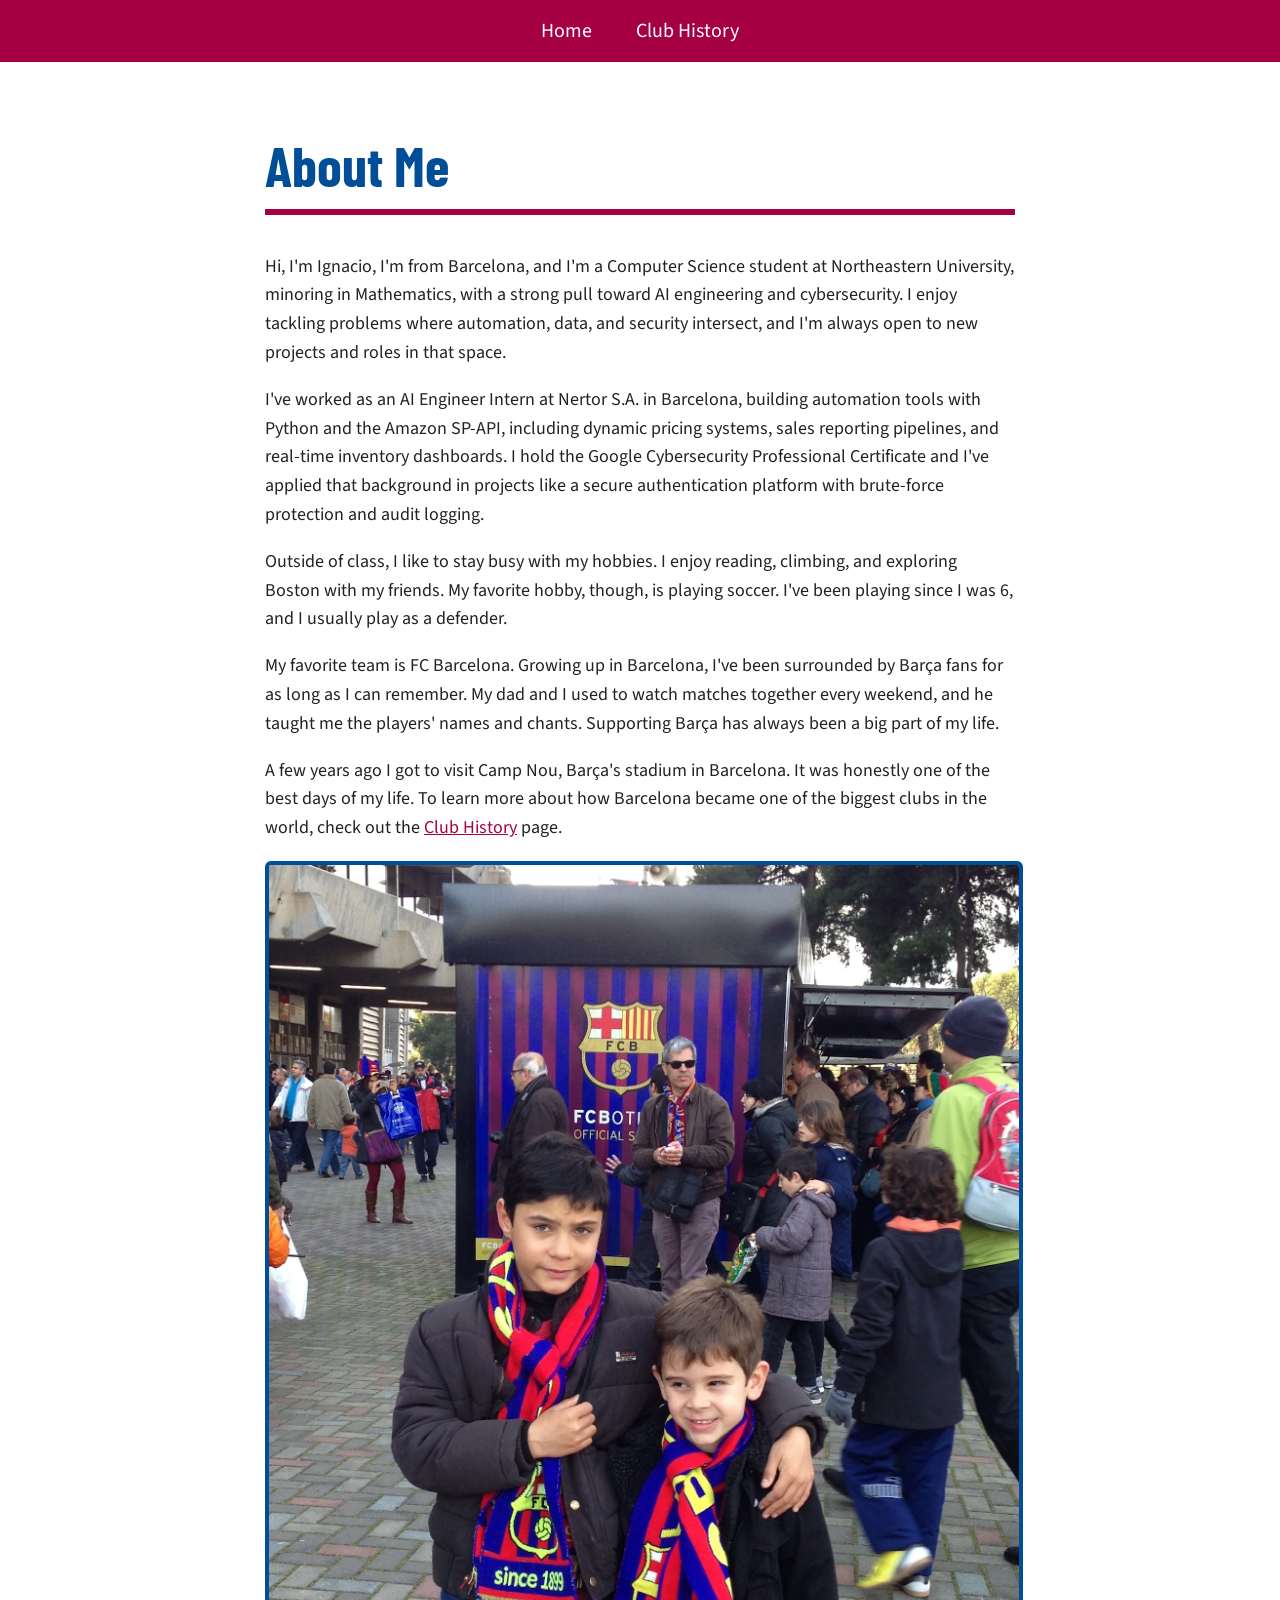
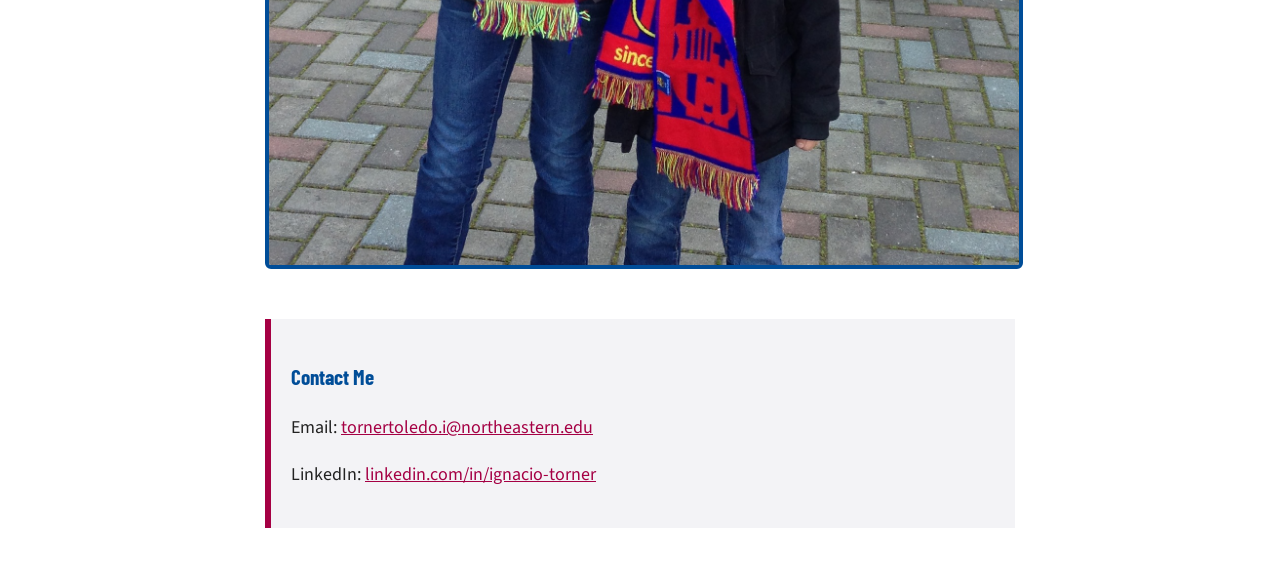
<file: index.html>
<!DOCTYPE html>
<html>
<head>
  <meta charset="UTF-8">
  <title>About Me</title>
  <link href="https://fonts.googleapis.com/css2?family=Barlow+Condensed:wght@700&family=Source+Sans+3&display=swap" rel="stylesheet">
  <link rel="stylesheet" href="style.css">
</head>
<body>

  <nav>
    <a href="index.html">Home</a>
    <a href="history.html">Club History</a>
  </nav>

  <main>
    <h1>About Me</h1>

    <p>
      Hi, I'm Ignacio, I'm from Barcelona, and I'm a Computer Science student at Northeastern University,
      minoring in Mathematics, with a strong pull toward AI engineering and cybersecurity. I enjoy
      tackling problems where automation, data, and security intersect, and I'm always open to new
      projects and roles in that space.
    </p>

    <p>
      I've worked as an AI Engineer Intern at Nertor S.A. in Barcelona, building automation tools with
      Python and the Amazon SP-API, including dynamic pricing systems, sales reporting pipelines, and
      real-time inventory dashboards. I hold the Google Cybersecurity Professional Certificate and I've
      applied that background in projects like a secure authentication platform with brute-force
      protection and audit logging.
    </p>

    <p>
      Outside of class, I like to stay busy with my hobbies. I enjoy reading, climbing, and exploring
      Boston with my friends. My favorite hobby, though, is playing soccer. I've been playing since I
      was 6, and I usually play as a defender.
    </p>

    <p>
      My favorite team is FC Barcelona. Growing up in Barcelona, I've been surrounded by Barça fans
      for as long as I can remember. My dad and I used to watch matches together every weekend, and
      he taught me the players' names and chants. Supporting Barça has always been a big part of my life.
    </p>

    <p>
      A few years ago I got to visit Camp Nou, Barça's stadium in Barcelona. It was honestly
      one of the best days of my life. To learn more about how Barcelona became one of the biggest clubs
      in the world, check out the <a href="history.html">Club History</a> page.
    </p>

    <img src="images/game.JPG" alt="Me at Camp Nou with my brother">

    <div class="contact">
      <h3>Contact Me</h3>
      <p>Email: <a href="mailto:tornertoledo.i@northeastern.edu">tornertoledo.i@northeastern.edu</a></p>
      <p>LinkedIn: <a href="https://www.linkedin.com/in/ignacio-torner">linkedin.com/in/ignacio-torner</a></p>
    </div>
  </main>

</body>
</html>
</file>
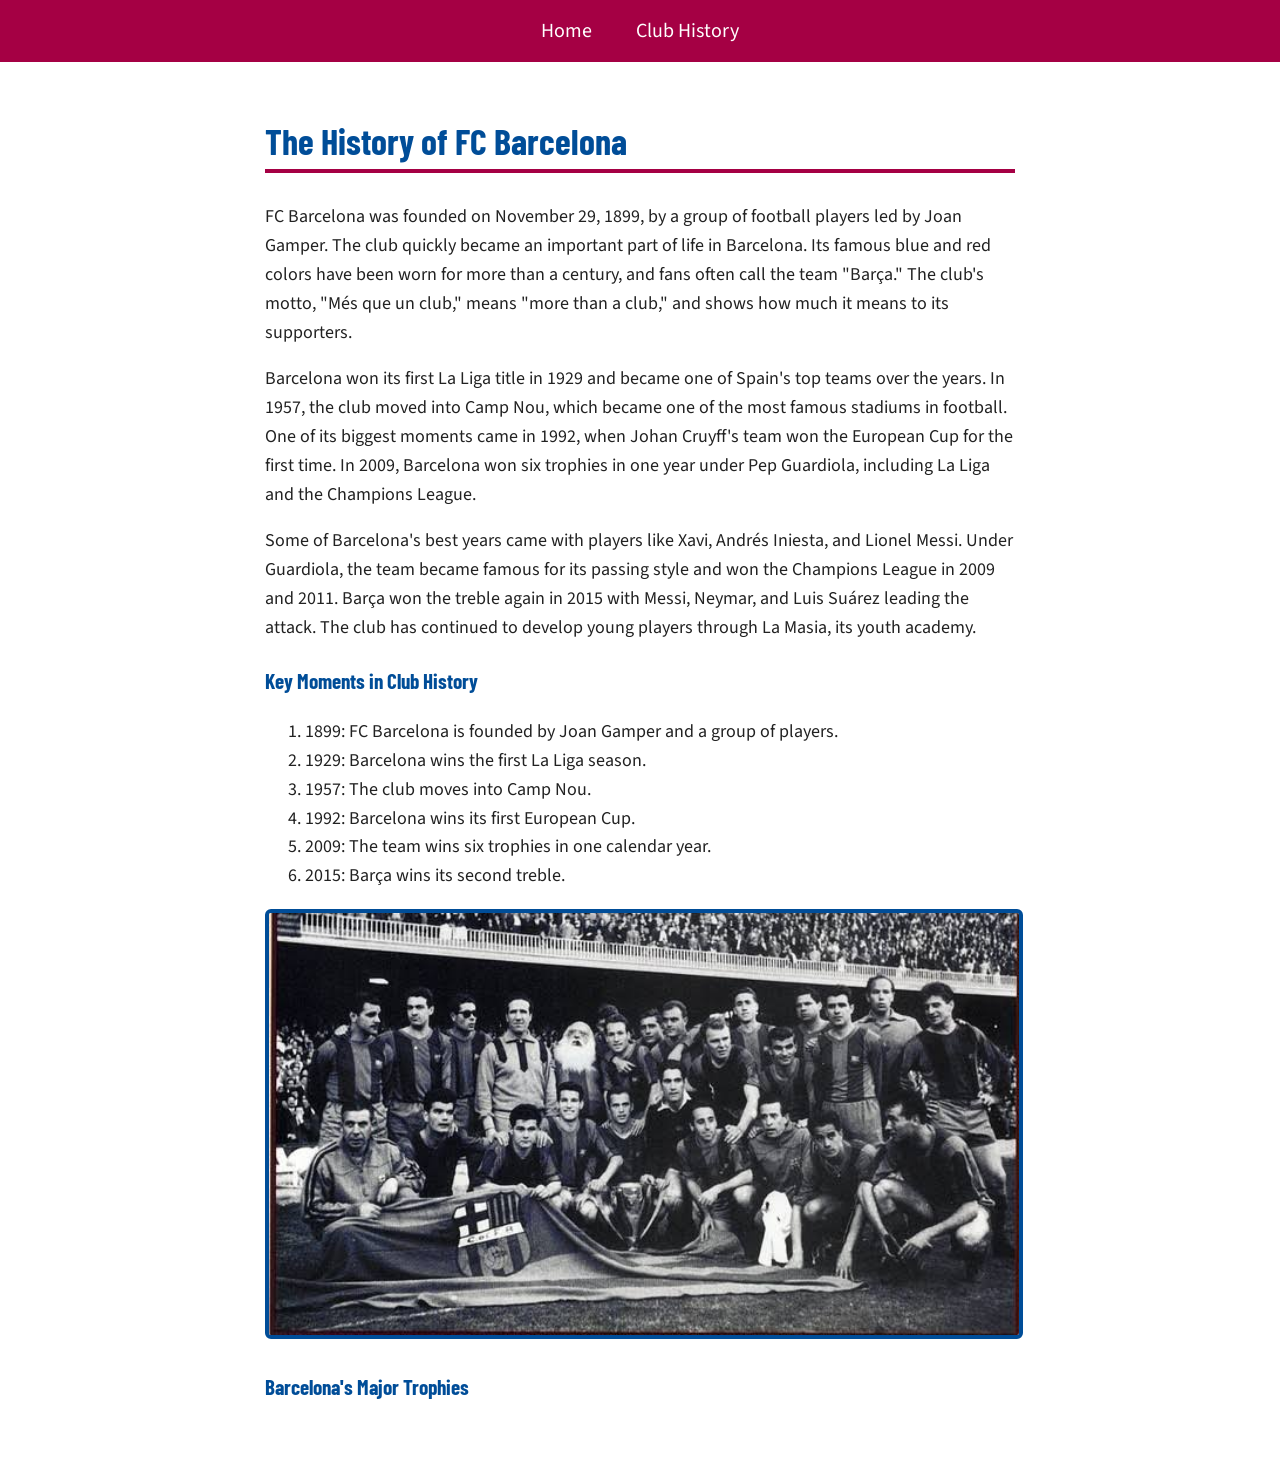
<file: history.html>
<!DOCTYPE html>
<html>
<head>
  <meta charset="UTF-8">
  <title>Club History</title>
  <link href="https://fonts.googleapis.com/css2?family=Barlow+Condensed:wght@700&family=Source+Sans+3&display=swap" rel="stylesheet">
  <link rel="stylesheet" href="style.css">
  <script src="https://d3js.org/d3.v7.min.js"></script>
</head>
<body>

  <nav>
    <a href="index.html">Home</a>
    <a href="history.html">Club History</a>
  </nav>

  <main>
    <h2>The History of FC Barcelona</h2>

    <p>
      FC Barcelona was founded on November 29, 1899, by a group of football players led by Joan Gamper.
      The club quickly became an important part of life in Barcelona. Its famous blue and red colors
      have been worn for more than a century, and fans often call the team "Barça." The club's motto,
      "Més que un club," means "more than a club," and shows how much it means to its supporters.
    </p>

    <p>
      Barcelona won its first La Liga title in 1929 and became one of Spain's top teams over the years.
      In 1957, the club moved into Camp Nou, which became one of the most famous stadiums in football.
      One of its biggest moments came in 1992, when Johan Cruyff's team won the European Cup for the
      first time. In 2009, Barcelona won six trophies in one year under Pep Guardiola, including La Liga
      and the Champions League.
    </p>

    <p>
      Some of Barcelona's best years came with players like Xavi, Andrés Iniesta, and Lionel Messi.
      Under Guardiola, the team became famous for its passing style and won the Champions League in
      2009 and 2011. Barça won the treble again in 2015 with Messi, Neymar, and Luis Suárez leading
      the attack. The club has continued to develop young players through La Masia, its youth academy.
    </p>

    <h3>Key Moments in Club History</h3>
    <ol>
      <li>1899: FC Barcelona is founded by Joan Gamper and a group of players.</li>
      <li>1929: Barcelona wins the first La Liga season.</li>
      <li>1957: The club moves into Camp Nou.</li>
      <li>1992: Barcelona wins its first European Cup.</li>
      <li>2009: The team wins six trophies in one calendar year.</li>
      <li>2015: Barça wins its second treble.</li>
    </ol>

    <img src="images/history.jpeg" alt="FC Barcelona">

    <h3>Barcelona's Major Trophies</h3>
    <div id="chart"></div>
  </main>

  <script>
    const data = [
      { trophy: "La Liga", count: 28 },
      { trophy: "Copa del Rey", count: 32 },
      { trophy: "Champions League", count: 5 },
      { trophy: "UEFA Super Cup", count: 5 },
      { trophy: "Supercopa", count: 16 },
      { trophy: "Cup Winners' Cup", count: 4 },
      { trophy: "Club World Cup", count: 3 }
    ];

    const width = 750;
    const height = 400;
    const margin = 50;

    const svg = d3.select("#chart")
      .append("svg")
      .attr("width", width)
      .attr("height", height);

    const x = d3.scaleBand()
      .domain(data.map(d => d.trophy))
      .range([margin, width - margin])
      .padding(0.2);

    const y = d3.scaleLinear()
      .domain([0, d3.max(data, d => d.count) + 3])
      .range([height - margin, margin]);

    svg.selectAll("rect")
      .data(data)
      .enter()
      .append("rect")
      .attr("class", "bar")
      .attr("x", d => x(d.trophy))
      .attr("y", d => y(d.count))
      .attr("width", x.bandwidth())
      .attr("height", d => height - margin - y(d.count));

    svg.append("g")
      .attr("transform", "translate(0," + (height - margin) + ")")
      .call(d3.axisBottom(x));

    svg.append("g")
      .attr("transform", "translate(" + margin + ",0)")
      .call(d3.axisLeft(y));

    svg.append("text")
      .attr("x", width / 2)
      .attr("y", height - 10)
      .attr("text-anchor", "middle")
      .text("Competition");

    svg.append("text")
      .attr("transform", "rotate(-90)")
      .attr("x", -height / 2)
      .attr("y", 15)
      .attr("text-anchor", "middle")
      .text("Titles Won");
  </script>

</body>
</html>
</file>
<file: style.css>
body {
  margin: 0;
  background-color: #ffffff;
  color: #222222;
  font-family: "Source Sans 3", Arial, sans-serif;
  font-size: 18px;
  line-height: 1.6;
}

h1, h2, h3 {
  font-family: "Barlow Condensed", Arial, sans-serif;
  color: #004d98;
}

h1 {
  font-size: 56px;
  border-bottom: 6px solid #a50044;
}

h2 {
  font-size: 36px;
  border-bottom: 4px solid #a50044;
}

nav {
  background-color: #a50044;
  padding: 15px;
  text-align: center;
}

nav a {
  color: #ffffff;
  margin: 0 20px;
  font-size: 20px;
  text-decoration: none;
}

nav a:hover {
  color: #004d98;
}

main {
  max-width: 750px;
  margin: 0 auto;
  padding: 20px 30px 40px;
}

a {
  color: #a50044;
}

img {
  width: 100%;
  border: 4px solid #004d98;
  border-radius: 6px;
}

.contact {
  margin-top: 40px;
  padding: 20px;
  background-color: #f3f3f6;
  border-left: 6px solid #a50044;
}

.bar {
  fill: #a50044;
}
</file>
